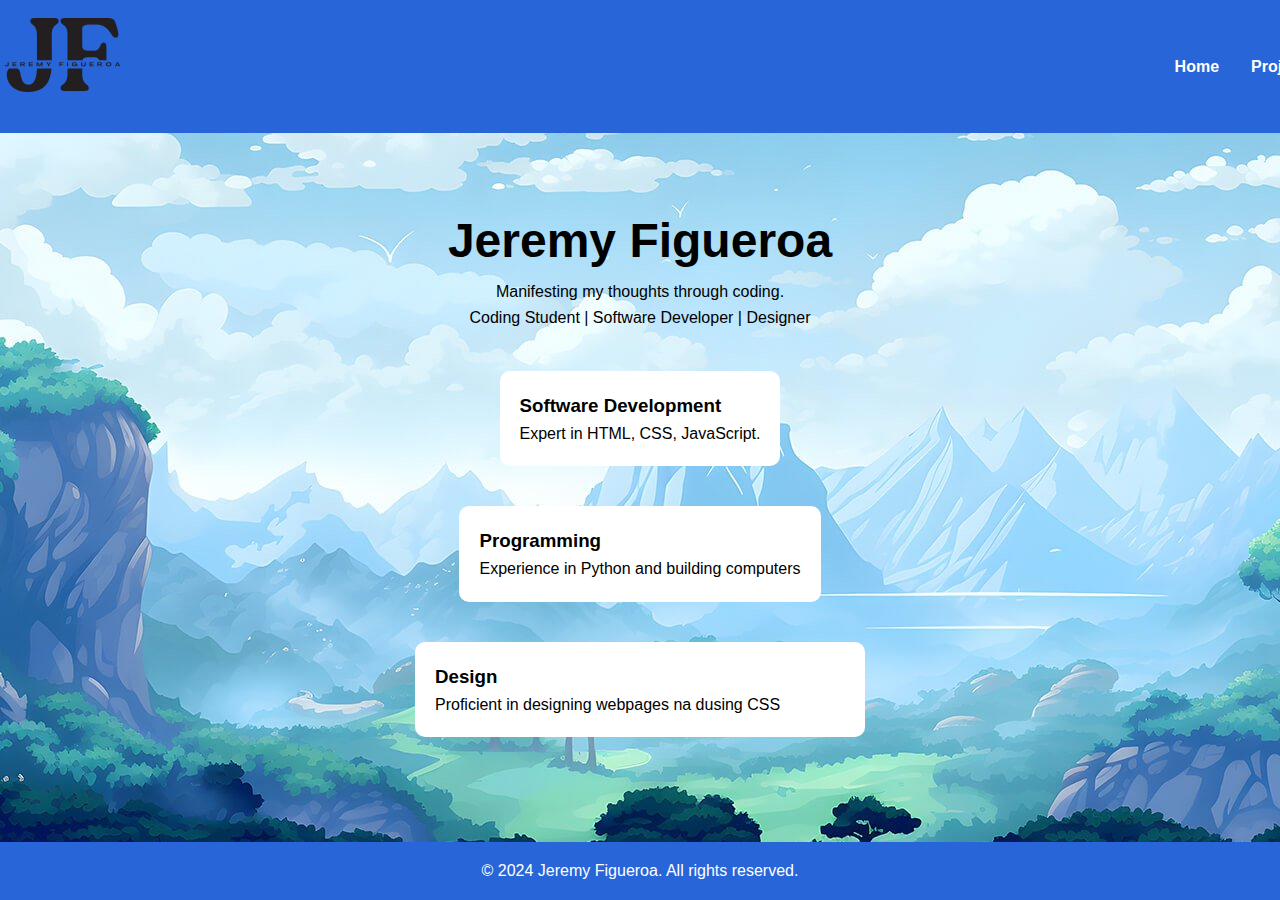
<file: index.html>
<!DOCTYPE html>
<html lang="en">
<head>
    <meta charset="UTF-8">
    <meta name="viewport" content="width=device-width, initial-scale=1.0">
    <title>Jeremy's Portfolio</title>
    <link rel="stylesheet" href="Index.css">
    <style>
        body{
            background-image: url(Images/hero.jpg);
        }
        .info-box{
    background-color: white;
    padding: 20px;
    display: flex;
    margin: 40px;
    flex-direction: column;
    border-radius: 10px;
    box-shadow: 2em;
}
#Box3{
    width: 450px;
}
    </style>
</head>
<body>
    <header>
        <nav>
            <div class="logo"><img src="Images/Logo.png" height="25%" width="25%" alt="Jeremy Figueroa"></div>
            <ul class="nav-links">
                <li><a href="Index.html">Home</a></li>
                <li><a href="projects.html">Projects</a></li>
                <li><a href="resume.html">Resume</a></li>
                <li><a href="contact.html">Contact</a></li>
            </ul>
        </nav>
    </header>
    <section id="popo">
        <section class="name">
            <h1>Jeremy Figueroa</h1>
            <p>Manifesting my thoughts through coding.</p>
            <p>Coding Student | Software Developer | Designer</p>
            <div class="info-box">
                <h3>Software Development</h3>
                <p>Expert in HTML, CSS, JavaScript.</p>
            </div>
            <div class="info-box">
                <h3>Programming</h3>
                <p>Experience in Python and building computers</p>
            </div>
            <div class="info-box" id="Box3">
                <h3>Design</h3>
                <p>Proficient in designing webpages na dusing CSS</p>
            </div>
        </section>
    </section>
    <footer>
        <p>&copy; 2024 Jeremy Figueroa. All rights reserved.</p>
    </footer>
</body>
</html>
</file>
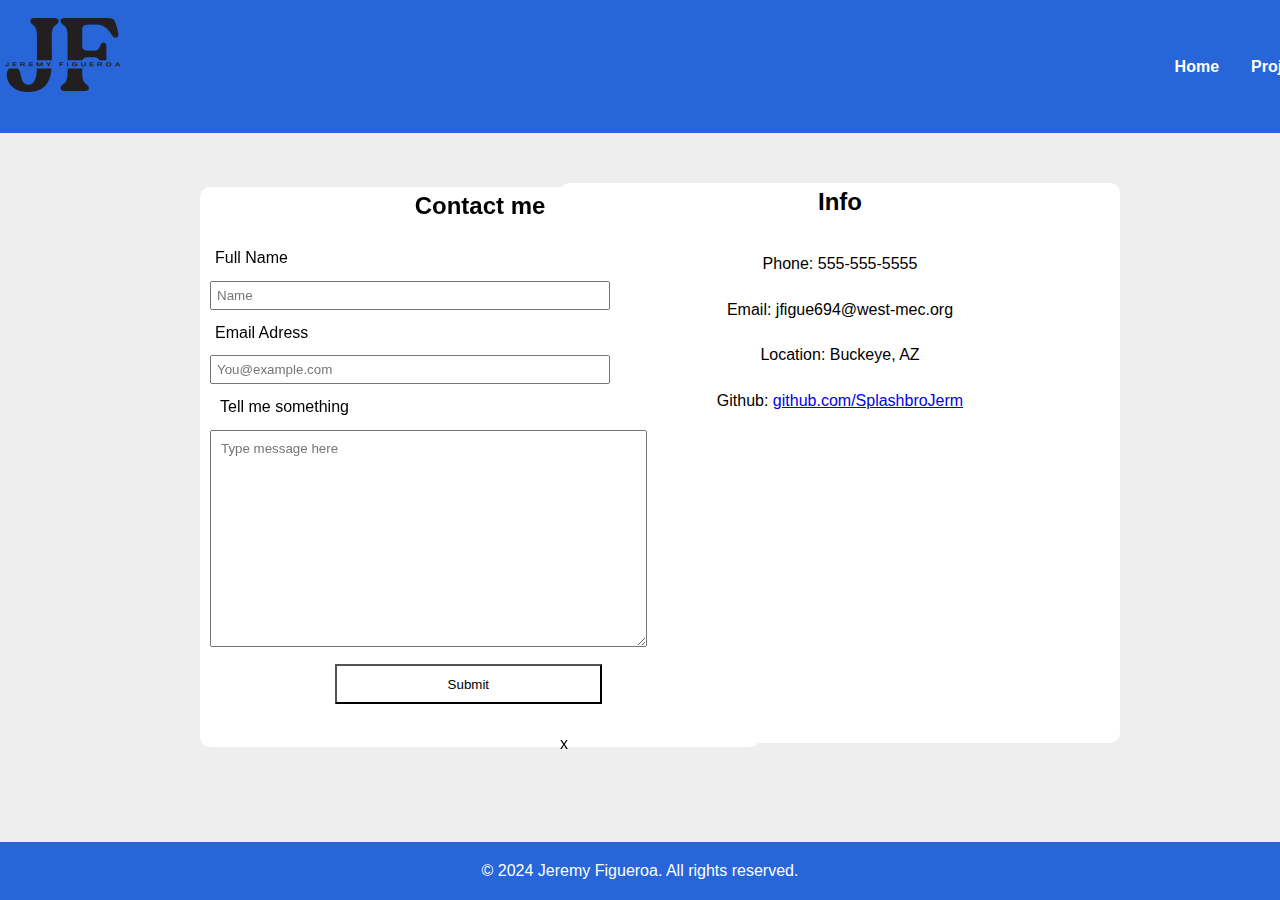
<file: contact.html>
<!DOCTYPE html>
<html lang="en">
<head>
    <meta charset="UTF-8">
    <meta name="viewport" content="width=device-width, initial-scale=1.0">
    <title>Jeremy's Portfolio</title>
    <link rel="stylesheet" href="Index.css">
    <style>
        .contact1{
            background-color: white;
            justify-self: right;
            height: 35em;
            width: 35em;
            margin-right: 10em;
            margin-top: 50px;
            border-radius: 10px;
        }
        .contact2{
            background-color: white;
            width: 35em;
            height: 35em;
            margin-top: -36em;
            margin-left: 200px;
            border-radius: 10px;
        }
        .name, .email{
            padding: 5px;
            width: 30em;
            margin: 10px;
            text-align: left;
            justify-items:left;
        }
        .bio{
            margin: 10px;
            padding: 10px;
        }
        .contact2 > h2{
            margin: 20px;
            justify-self: center;
        }
        button{
            background-color: white;
            height: 3em;
            width: 20em;
            margin-left: 135px;
        }
        .contact1 > p{
            justify-self: center;
            padding: 10px;
        }
        .contact1 > h2{
            justify-self: center;
            margin: 20px;
        }
    </style>
</head>
<body>
    <header>
        <nav>
            <div class="logo"><img src="Images/Logo.png" height="25%" width="25%" alt="Jeremy Figueroa"></div>
            <ul class="nav-links">
                <li><a href="Index.html">Home</a></li>
                <li><a href="projects.html">Projects</a></li>
                <li><a href="resume.html">Resume</a></li>
                <li><a href="contact.html">Contact</a></li>
            </ul>
        </nav>
    </header>
    <section class="contact1">
        <h2>Info</h2>
        <p>Phone: 555-555-5555</p>
        <p>Email: jfigue694@west-mec.org</p>
        <p>Location: Buckeye, AZ</p>
        <p>Github: <a target="_blank" href="https://github.com/SplashbroJerm">github.com/SplashbroJerm</a></p>
        <iframe src="https://www.google.com/maps/embed?pb=!1m18!1m12!1m3!1d3325.6709253397585!2d-112.29541422400193!3d33.53594047335572!2m3!1f0!2f0!3f0!3m2!1i1024!2i768!4f13.1!3m3!1m2!1s0x872b4104080e38d9%3A0x1fbd2919e78fa444!2sWest-MEC%20-%20Central%20Campus!5e0!3m2!1sen!2sus!4v1734033556898!5m2!1sen!2sus" width="100%" height="300" style="border:0;" allowfullscreen="" loading="lazy" referrerpolicy="no-referrer-when-downgrade"></iframe>x
    </section>
    <section class="contact2">
        <h2>Contact me</h2>
        <form action="" class="form">
            <div class="form-group1">
                <label for="fname" class="name">Full Name</label>
                <br>
                <input type="text" id="name" name="name" class="name" placeholder="Name">
            </div>
            <div class="form-group1">
                <label for="email" class="email">Email Adress</label>
                <br>
                <input type="email" id="email" name="email" class="email" placeholder="You@example.com" required>
            </div>
            <div class="form-group">
                <label for="para" class="bio">Tell me something</label>
                <br>
                <textarea name="bio" class="bio" cols="50" rows="13" placeholder="Type message here" required></textarea>
             </div>
             <button>Submit</button>
        </form>
    </section>
    <footer>
        <p>&copy; 2024 Jeremy Figueroa. All rights reserved.</p>
    </footer>
</body>
</html>
</file>
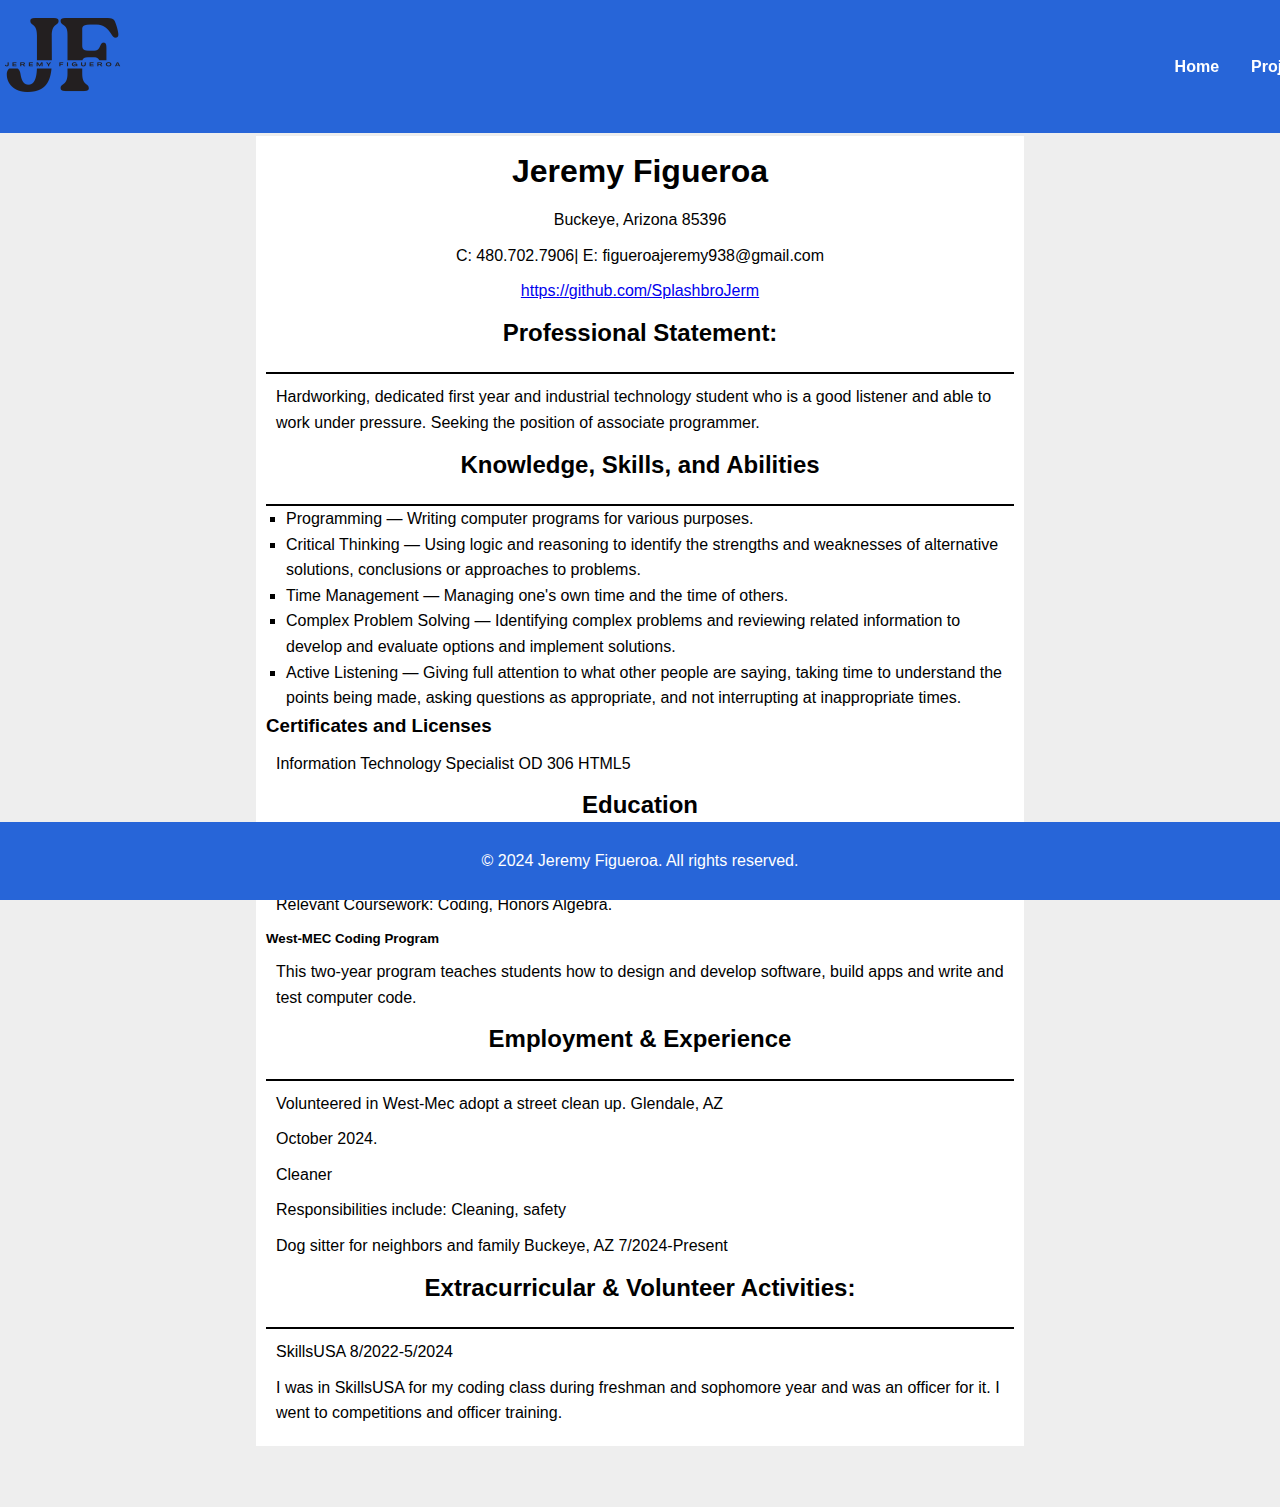
<file: resume.html>
<!DOCTYPE html>
<html lang="en">
<head>
    <meta charset="UTF-8">
    <meta name="viewport" content="width=device-width, initial-scale=1.0">
    <title>Jeremy's Portfolio</title>
    <link rel="stylesheet" href="Index.css">
    <style>
        .main{
    font-family: Arial, Helvetica, sans-serif;
    margin: 10px;
    padding: 10px;
    background-color: white;
    justify-self: center;
    width: 60%;
    margin-top: 8.5em;
        }
        .heading, h2{
            text-align: center;
        }
        h2{
    border-bottom: 2.1px solid black;
    padding-bottom: 20px;
        }
        .Q{
            list-style-type: square;
            margin-left: 20px;
        }
        p{
            margin: 10px;
        }
        #PP{
            position: fixed;
            top: 0;
            width: 100%;
        }
    </style>
</head>
<body>
    <div id="PP">
        <header>
            <nav class="nav">
                <div class="logo"><img src="Images/Logo.png" height="25%" width="25%" alt="Jeremy Figueroa"></div>
                <ul class="nav-links">
                    <li><a href="Index.html">Home</a></li>
                    <li><a href="projects.html">Projects</a></li>
                    <li><a href="resume.html">Resume</a></li>
                    <li><a href="contact.html">Contact</a></li>
                </ul>
            </nav>
        </header>
    </div>
    <section>
        <div class="main">
            <div class="heading">
                <h1>Jeremy Figueroa</h1>
                <p>Buckeye, Arizona 85396</p>
                <p>C: 480.702.7906| E: figueroajeremy938@gmail.com</p>
                <p><a href="https://github.com/SplashbroJerm" target="_blank">https://github.com/SplashbroJerm</a></p>
            </div>
            <div class="ProStatement">
                <h2>Professional Statement:</h2>
                <p>Hardworking, dedicated first year and industrial technology student who is a good listener and able to work under pressure. Seeking the position of associate programmer.</p>
            </div>
            <div class="Skills">
                <h2>Knowledge, Skills, and Abilities</h2>
                <ul>
                    <li class="Q">Programming — Writing computer programs for various purposes.</li>
                    <li class="Q">Critical Thinking — Using logic and reasoning to identify the strengths and weaknesses of alternative solutions, conclusions or approaches to problems.</li>
                    <li class="Q">Time Management — Managing one's own time and the time of others.</li>
                    <li class="Q">Complex Problem Solving — Identifying complex problems and reviewing related information to develop and evaluate options and implement solutions.</li>
                    <li class="Q">Active Listening — Giving full attention to what other people are saying, taking time to understand the points being made, asking questions as appropriate, and not interrupting at inappropriate times.</li>
                </ul>
            </div>
            <div class="certificates">
                <h3>Certificates and Licenses</h3>
                <p>Information Technology Specialist OD 306 HTML5</p>
            </div>
            <div class="education">
                <h2>Education</h2>
                <p>Tonopah Valley High School	Tonopah, AZ	  Expected Grad Date: May 2026</p>
                <p>Relevant Coursework: Coding, Honors Algebra.</p>
                <h5>West-MEC Coding Program</h5>
                <p>This two-year program teaches students how to design and develop software, build apps and write and test computer code.</p>
            </div>
            <div class="experience">
                <h2>Employment & Experience</h2>
                <p>Volunteered in West-Mec adopt a street clean up.         	Glendale, AZ</p>
                <p>                 October 2024.</p>
                <p>Cleaner</p>
                <p>Responsibilities include: Cleaning, safety</p>
                <p>Dog sitter for neighbors and family     	Buckeye, AZ 	7/2024-Present</p>
            </div>
            <div class="volunteer">
                <h2>Extracurricular & Volunteer Activities:</h2>
                <p>SkillsUSA		8/2022-5/2024</p>
                <p>I was in SkillsUSA for my coding class during freshman and sophomore year and was an officer for it. I went to competitions and officer training.</p>
            </div>
        </div>
        <br>
        <br>
    </section>
    <footer>
        <p>&copy; 2024 Jeremy Figueroa. All rights reserved.</p>
    </footer>
</body>
</html>
</file>
<file: Index.css>
*{
    margin: 0;
    padding: 0;
    box-sizing: border-box;
    font-family: Arial, Helvetica, sans-serif;
}
body{
    background-color: #eee;
    line-height: 1.6;
}
header{
    background-color: #2765d8;
    color: white;
    padding: 0rem
}
nav{
    display: flex;
    justify-content: space-between;
    align-items: center;
    max-width: 1200px;
    margin: 0 ;
}
.logo{
    margin: 0 ;
}
.nav-links{
    list-style-type: none;
    display: flex;
    gap: 2rem;
    justify-content: end;
    margin: -300px;
    font-weight: bold;
}
.nav-links a{
    color: white;
    text-decoration: none;
}
.nav-links a:hover{
    color: #ddd;
}
footer{
    background-color: #2765d8;
    color: white;
    text-align: center;
    padding: 1rem;
    position: fixed;
    bottom: 0;
    width: 100%;
}
.name{
    justify-items: center;
    align-items: center;
    margin-top: 70px;
}
.name h1{
    font-size: 3em;
}
</file>
